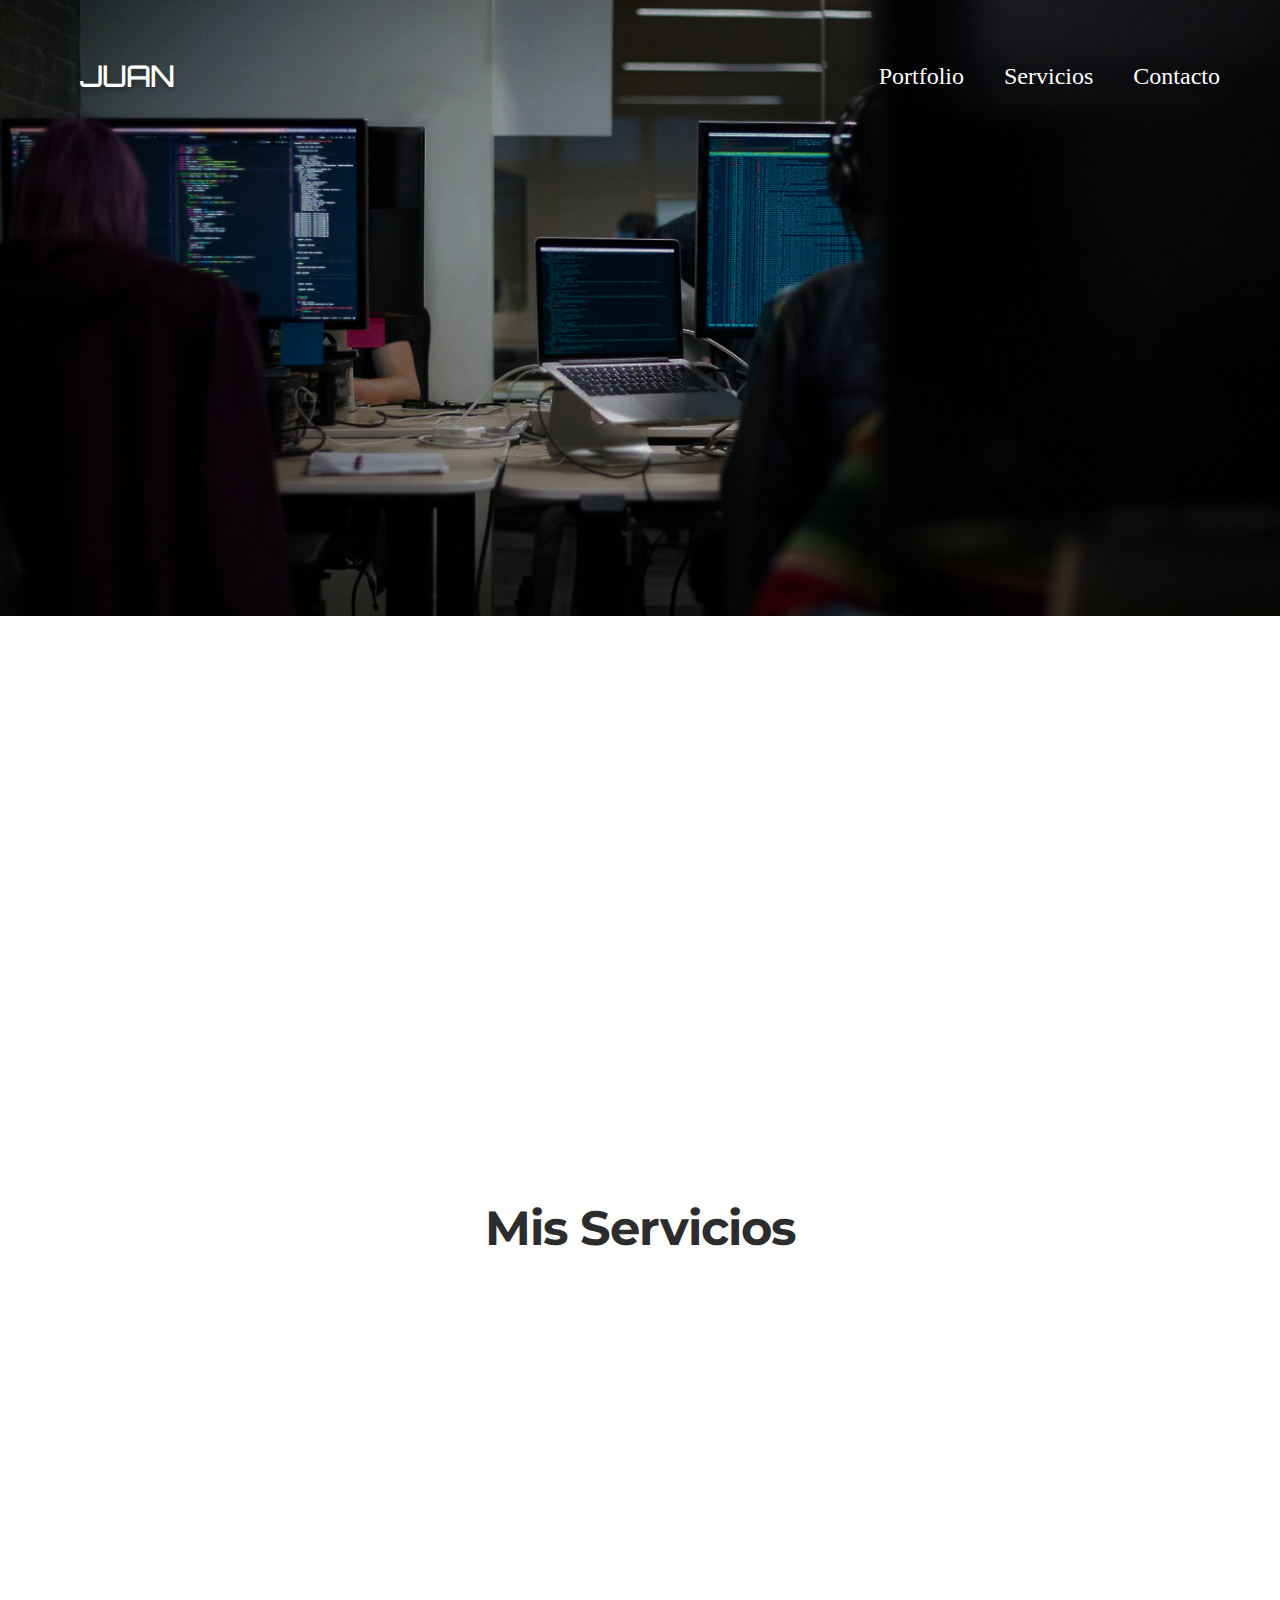
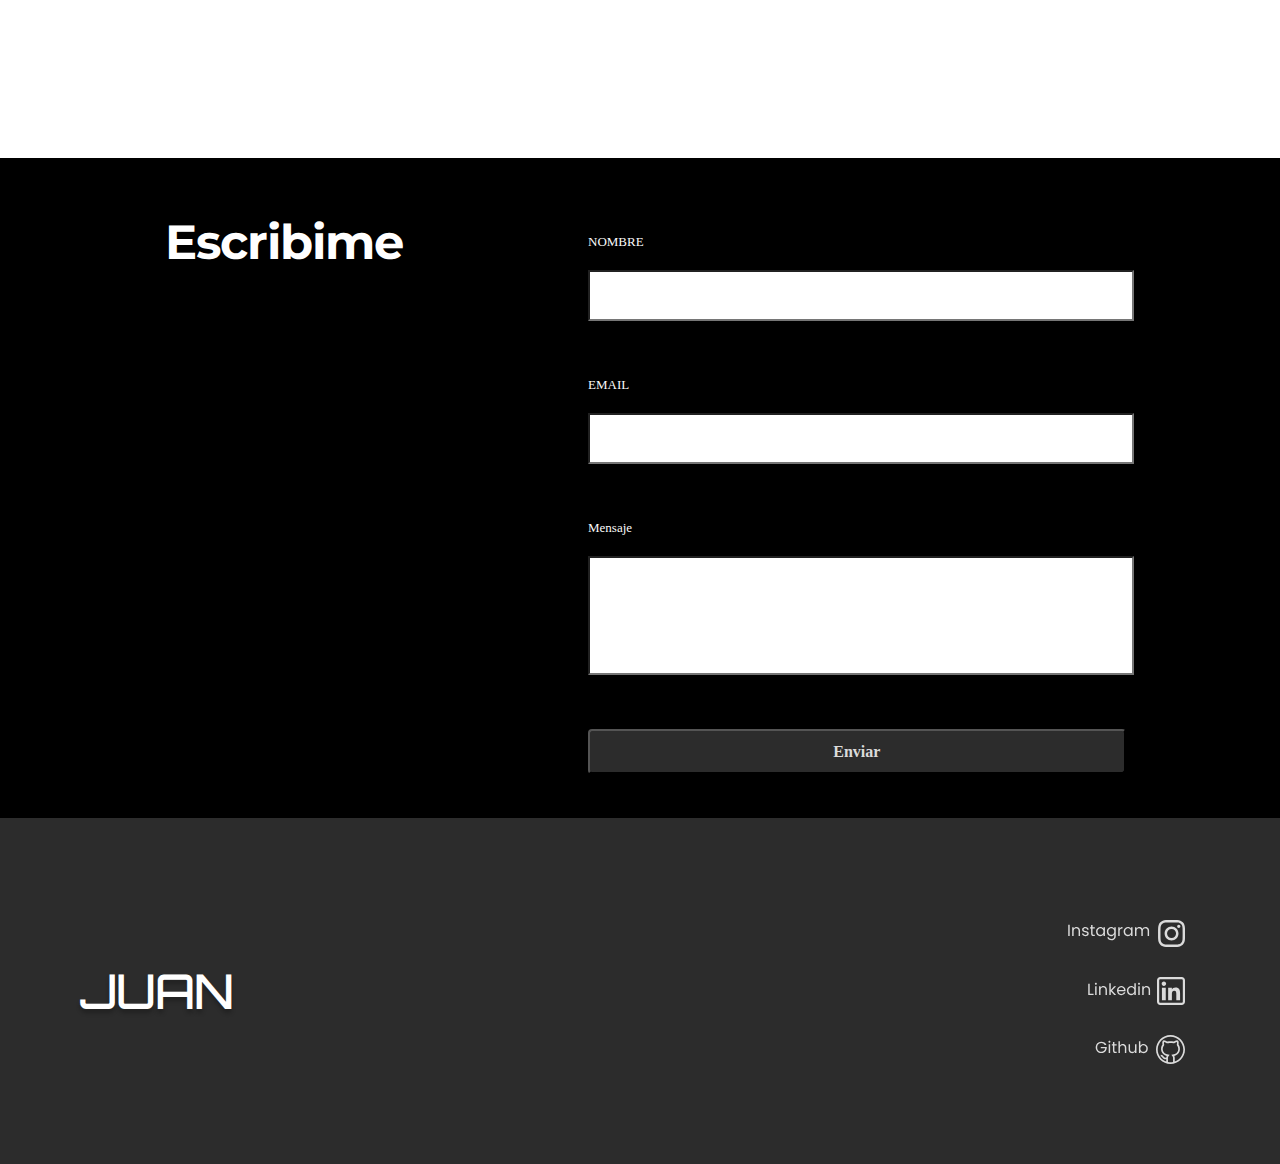
<file: index.html>
<!DOCTYPE html>
<html lang="en">
  <head>
    <meta charset="UTF-8" />
    <meta http-equiv="X-UA-Compatible" content="IE=edge" />
    <meta name="viewport" content="width=device-width, initial-scale=1.0" />
    <title>principal</title>
    
    <link rel="stylesheet" href="./components/header.css" />
    <link rel="stylesheet" href="./components/footer.css" />
    <link rel="stylesheet" href="./pages/servicios.css" />
    <link rel="stylesheet" href="./pages/portfolio.css" />
    <link rel="stylesheet" href="./pages/contacto.css" />
    <link rel="stylesheet" href="./pages/index.css" />
    
    <link rel="preconnect" href="https://fonts.googleapis.com" />
    <link rel="preconnect" href="https://fonts.gstatic.com" crossorigin />
    <link
    href="https://fonts.googleapis.com/css2?family=Montserrat&family=Orbitron&display=swap"
    rel="stylesheet"
    />

  </head>
  
  <script defer src="./pages/index.js"></script>
  <script defer src="./components/header.js"></script>
  <script defer src="./pages/servicios.js"></script>
  <script defer src="./pages/contacto.js"></script>
  <script defer src="./components/footer.js"></script>
  <script defer src="./pages/portfolio.js"></script>
  <body class="todo">
    
    <div class="pagina__principal">
      <div class="pagina__principal__cabecera"></div>
      <div class="pagina__principal__cuerpo"></div>
    </div>
    
    
    <div class="pagina__portfolio"></div>
    <div class="unlugar"></div>
    
    <div class="pagina__mis__servicios">
      <div class="pagina__mis__servicios__titulo__indexhtml">Mis Servicios</div>
      <div class="pagina__mis__servicios__servicios"></div>
    </div>
    
    <div class="pagina__contacto">
      <h1 class="pagina__contacto__titulo__principal">Escribime</h1>
      <form class="pagina__contacto__formulario"></form>
    </div>
    
    <div class="pagina__final"></div>
    
  </body>
  </html>
</file>
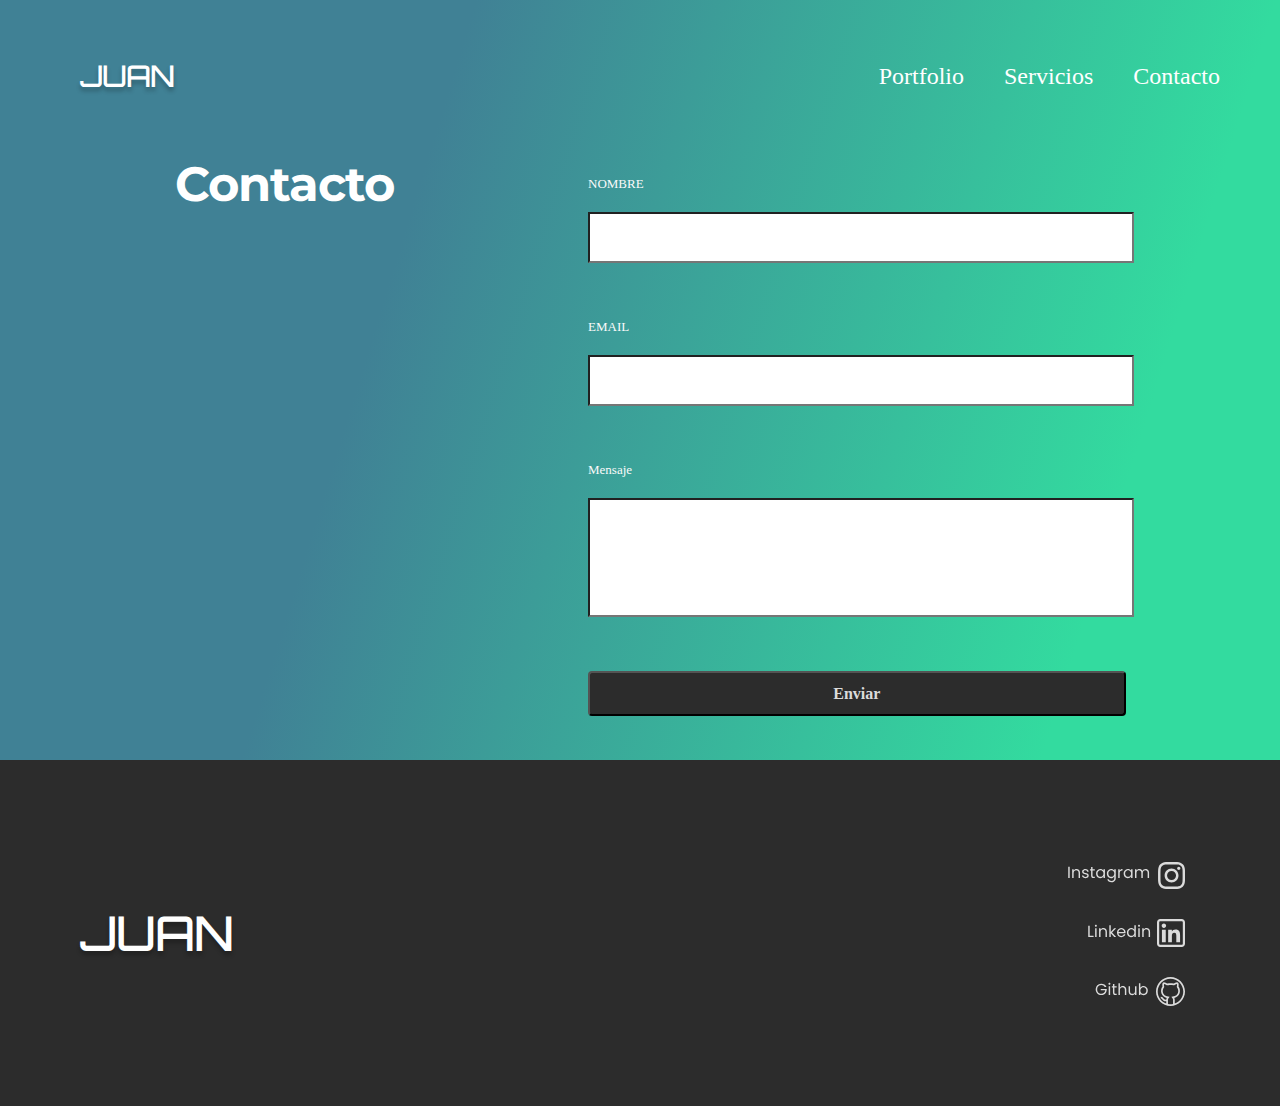
<file: contacto.html>
<!DOCTYPE html>
<html lang="en">
  <head>
    <meta charset="UTF-8" />
    <meta http-equiv="X-UA-Compatible" content="IE=edge" />
    <meta name="viewport" content="width=device-width, initial-scale=1.0" />
    <title>contacto</title>

    <script defer src="./components/header.js"></script>
    <script defer src="./components/footer.js"></script>
    <script defer src="./pages/contacto.js"></script>
    
    <link rel="stylesheet" href="./components/header.css" />
    <link rel="stylesheet" href="./components/footer.css" />
    <link rel="stylesheet" href="./pages/contacto.css" />
    <link rel="preconnect" href="https://fonts.googleapis.com" />
    <link rel="preconnect" href="https://fonts.gstatic.com" crossorigin />
    <link
      href="https://fonts.googleapis.com/css2?family=Montserrat&family=Orbitron&display=swap"
      rel="stylesheet"
    />
  </head>
  <body class="contacto__cuerpo">
    <div class="pagina__principal__cabecera"></div>
    <div class="pagina__contacto">
      <div class="pagina__contacto__titulo__principal">Contacto</div>
      <form class="pagina__contacto__formulario"></form>
    </div>
    </div>
    <div class="pagina__final"></div>
  </body>
</html>
</file>
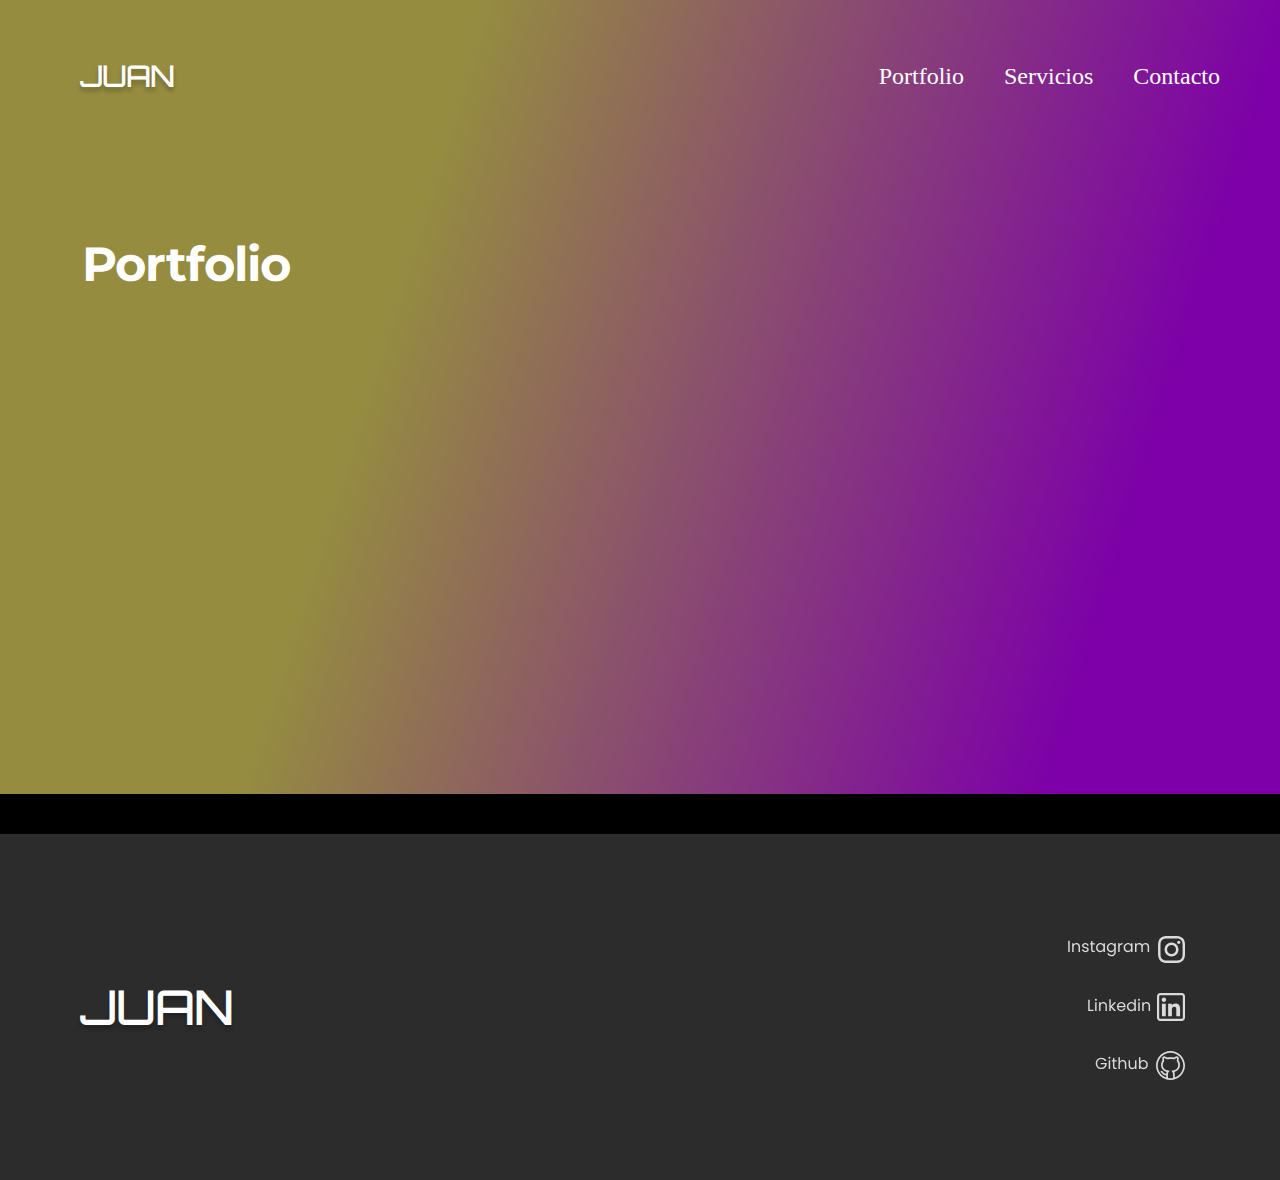
<file: porfolio.html>
<!DOCTYPE html>
<html lang="en">
  <head>
    <meta charset="UTF-8" />
    <meta http-equiv="X-UA-Compatible" content="IE=edge" />
    <meta name="viewport" content="width=device-width, initial-scale=1.0" />
    <title>portfolio</title>

    
    <link rel="stylesheet" href="./components/header.css" />
    <link rel="stylesheet" href="./components/footer.css" />
    <link rel="stylesheet" href="./pages/portfolio.css" />
    <link rel="stylesheet" href="./pages/index.css" />

    <script async src="./pages/index.js"></script>
    <script async src="./components/header.js"></script>
    <script async src="./components/footer.js"></script>
    <script async src="./pages/portfolio.js"></script>

    <link rel="preconnect" href="https://fonts.googleapis.com" />
    <link rel="preconnect" href="https://fonts.gstatic.com" crossorigin />
    <link
      href="https://fonts.googleapis.com/css2?family=Montserrat&family=Orbitron&display=swap"
      rel="stylesheet"
    />
  </head>
  <body class="pagina__portfolio__individual">
    <div class="pagina__principal__cabecera"></div>
    <div class="pagina__portfolio__individual__titulo">Portfolio</div>
    <div class="pagina__portfolio__individual__data"></div>
    <div class="pagina__final"></div>
  </body>
</html>
</file>
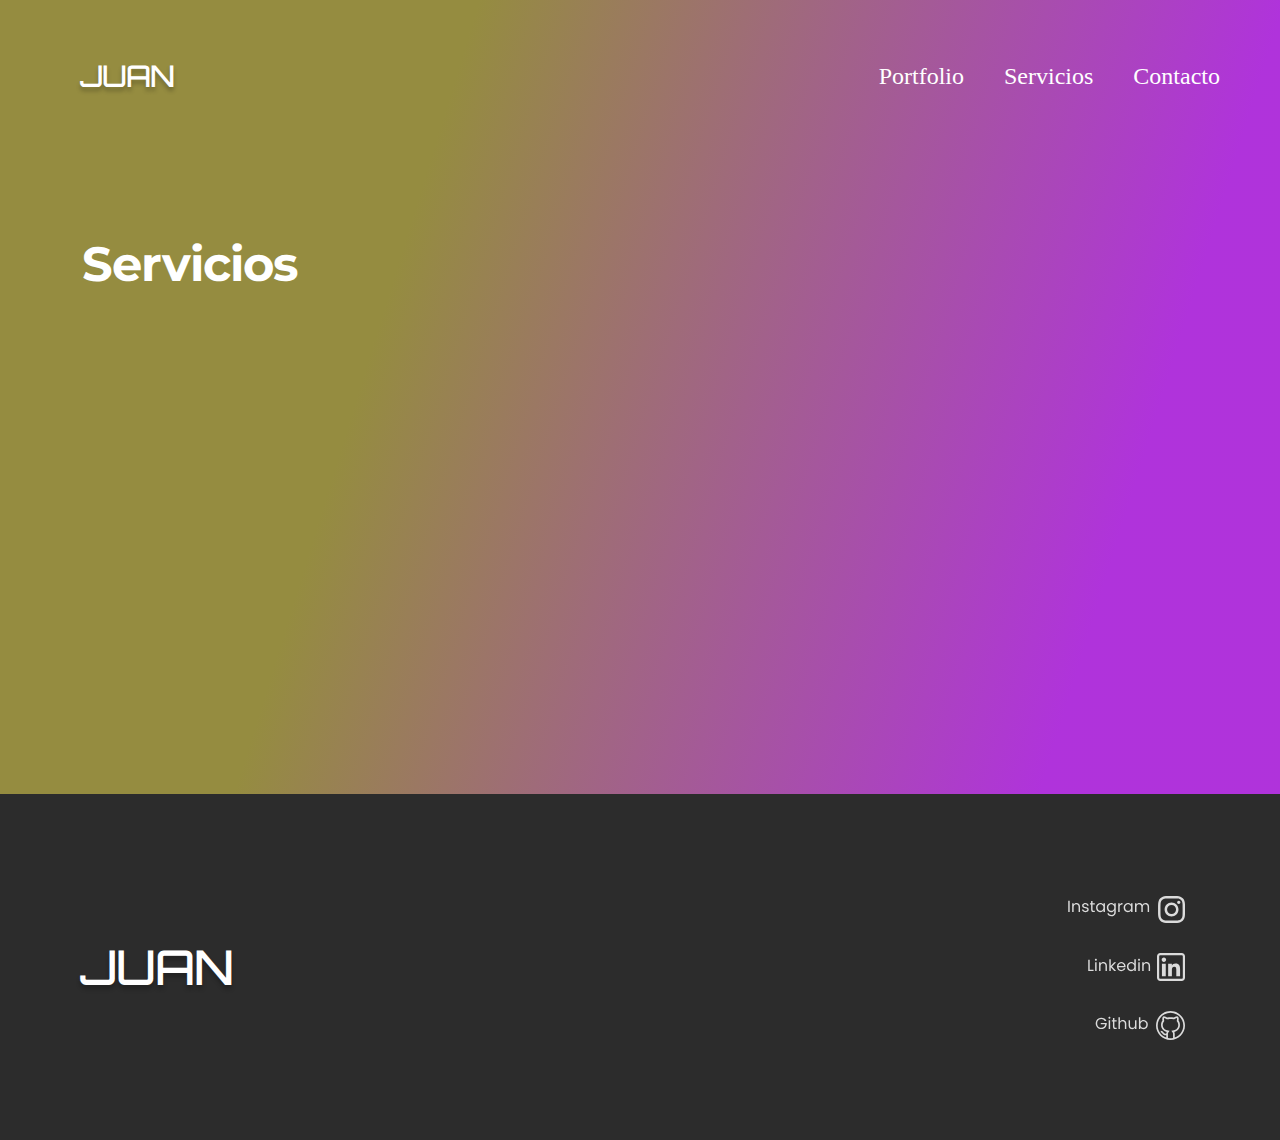
<file: servicios.html>
<!DOCTYPE html>
<html lang="en">
  <head>
    <meta charset="UTF-8" />
    <meta http-equiv="X-UA-Compatible" content="IE=edge" />
    <meta name="viewport" content="width=device-width, initial-scale=1.0" />
    <title>servicios</title>

    <link rel="stylesheet" href="./components/header.css" />
    <link rel="stylesheet" href="./components/footer.css" />
    <link rel="stylesheet" href="./pages/servicios.css" />
    <link rel="stylesheet" href="./pages/index.css" />

    <script defer src="./components/footer.js"></script>
    <script defer src="./components/header.js"></script>
    <script defer src="./pages/index.js"></script>
    <script defer src="./pages/servicios.js"></script>

    <link rel="preconnect" href="https://fonts.googleapis.com" />
    <link rel="preconnect" href="https://fonts.gstatic.com" crossorigin />
    <link
      href="https://fonts.googleapis.com/css2?family=Montserrat&family=Orbitron&display=swap"
      rel="stylesheet"
    />
  </head>
  <body class="pagina__mis__servicios__todo__html">
    <div class="pagina__principal__cabecera"></div>

    <div class="pagina__mis__servicios__html">
        <div class="pagina__mis__servicios__titulo__servicios__html">Servicios</div>
        <div class="pagina__mis__servicios__bloque__mis__servicios__html"></div>
    </div>
    
    <div class="pagina__final"></div>
  </body>
</html>
</file>
<file: components/header.css>
/* Celulares */

@media (max-width: 900px) {
  .pagina__principal__cabecera {
    display: flex;
    flex-direction: row;
    justify-content: space-between;
  }
  .cabecera__marce{

    margin-top: 20px;
  }

  .cabecera__marce__texto {
    margin-left: 30px;
    font-family: "Orbitron";
    font-style: normal;
    font-weight: 500;
    font-size: 30px;
    line-height: 48px;
    letter-spacing: -1px;
    color: #ffffff;
    text-shadow: 0px 4px 4px rgba(0, 0, 0, 0.25);
    text-decoration: none;
  }

  .cabecera__ventana {
    display: block;
  }

  .cabecera__ventana__cerrada__icono {
    display: block;
    margin-right: 30px;
    margin-top: 30px;
    height: 40px;
    width: 40px;
    top: 0px;
    right: 0px;
    left: 0px;
    bottom: 0px;
  }

  .cabecera__ventana__abierta__ventana {
    display: none;
    position: absolute;
    width: 100%;
    height: 667px;
    left: 0px;
    top: 0px;
    background: #161616;
  }

  .cabecera__ventana__abierta__div__icono {
    display: none;
    flex-direction: row-reverse;
    width: 100%;
  }

  .cabecera__ventana__abierta__icono {
    display: none;
    margin-right: 30px;
    margin-top: 30px;
    height: 40px;
    width: 40px;
    top: 0px;
    right: 0px;
    left: 0px;
    bottom: 0px;
  }

  .cabecera__ventana__abierta__parrafo {
    display: none;
    flex-direction: column;
    justify-content: space-evenly;
    align-items: center;
    height: 60%;
  }

  .cabecera__ventana__abierta__texto {
    font-family: "Montserrat";
    font-style: normal;
    font-weight: 700;
    font-size: 48px;
    line-height: 48px;
    text-decoration: none;
    text-align: center;
    letter-spacing: -1px;
    color: #ffffff;
  }
}

/* Escritorio */

@media (min-width: 900px) {
  .pagina__principal__cabecera {
    display: flex;
    flex-direction: row;
    justify-content: space-between;
    margin-left: 86px;
    margin-top: 52px;
    margin-left: 80px;
  }

  .cabecera__marce__texto {
    font-family: "Orbitron";
    font-style: normal;
    font-weight: 500;
    font-size: 30px;
    line-height: 48px;
    letter-spacing: -1px;
    color: #ffffff;
    text-shadow: 0px 4px 4px rgba(0, 0, 0, 0.25);
    text-decoration: none;
  }

  .cabecera__ventana {
    display: block;
  }

  .cabecera__ventana__cerrada__icono {
    display: none;
    margin-right: 30px;
    margin-top: 30px;
    height: 40px;
    width: 40px;
    top: 0px;
    right: 0px;
    left: 0px;
    bottom: 0px;
  }
  
  .cabecera__ventana__abierta__ventana {
    display: flex;
    flex-direction: row;
    justify-content: space-evenly;
    align-items: center;
    width: 100%;
    height: 100%;
    left: 0px;
    top: 0px;
    margin-right: 80px;
  }

  .cabecera__ventana__abierta__div__icono {
    display: none;
    flex-direction: row-reverse;
    width: 100%;
  }

  .cabecera__ventana__abierta__icono {
    display: flex;
    flex-direction: row;
    justify-content: space-evenly;
    margin-right: 30px;
    margin-top: 30px;
    height: 40px;
    width: 40px;
    top: 0px;
    right: 0px;
    left: 0px;
    bottom: 0px;
  }

  .cabecera__ventana__abierta__parrafo {
    display: flex;
    flex-direction: row;
    justify-content: space-evenly;
    align-items: center;
    height: 20%;
  }

  .cabecera__ventana__abierta__texto {
    margin: 20px;
    font-family: "Poppins";
    font-style: normal;
    font-weight: 400;
    font-size: 24px;
    line-height: 36px;
    text-decoration: none;
    color: #ffffff;
  }
}
</file>
<file: components/footer.css>
@media (max-width: 900px) {
  .pagina__final {
    width: 100%;
    height: 500px;
    display: flex;
    flex-direction: column;
    background-color: #2c2c2c;
    align-items: center;
    justify-content: center;
  }

  .footer__todo {
    height: 100%;
    display: flex;
    flex-direction: column;
    justify-content: center;
  }

  .marce-principal {
    font-family: "Orbitron";
    font-style: normal;
    font-weight: 500;
    font-size: 48px;
    line-height: 48px;
    letter-spacing: -1px;
    color: #ffffff;
    text-shadow: 0px 4px 4px rgba(0, 0, 0, 0.25);
  }

  .redessociales-conjunto {
    display: flex;
    flex-direction: column;
    justify-content: space-around;
    align-items: center;
  }

  .redessociales-individual {
    display: flex;
    flex-direction: row;
    padding: 5px;
  }
}

@media (min-width: 900px) {
  .pagina__final {
    display: flex;
    flex-direction: column;
    justify-content: center;
    width: 100%;
    height: 346px;
    background-color: #2c2c2c;
  }

  .footer__todo {
    display: flex;
    flex-direction: row;
    justify-content: space-between;
    height: 100%;
  }

  .marce-principal {
    display: flex;
    flex-direction: column;
    justify-content: center;
    margin: 80px;
    font-family: "Orbitron";
    font-style: normal;
    font-weight: 500;
    font-size: 48px;
    line-height: 48px;
    letter-spacing: -1px;
    color: #ffffff;
    text-shadow: 0px 4px 4px rgba(0, 0, 0, 0.25);
    text-decoration: none;
  }

  .redessociales-conjunto {
    display: flex;
    flex-direction: column;
    justify-content: center;
    align-items: flex-end;
    margin: 80px;
  }

  .redessociales-individual {
    display: flex;
    margin: 10px;
    flex-direction: row;

    padding: 5px;
  }
}
</file>
<file: pages/servicios.css>
/* Celulares */

@media (max-width: 900px) {
  /* --------------------------------*/
  /* Pagina Principal index.html     */
  /* --------------------------------*/

  .pagina__mis__servicios {
    height: 1375px;
    display: flex;
    flex-direction: column;
    justify-content: space-around;
    background-color: white;
    color: black;
  }

  .pagina__mis__servicios__titulo__indexhtml {
    font-family: "Montserrat";
    font-style: normal;
    font-weight: 700;
    font-size: 32px;
    line-height: 39px;
    text-align: center;
    letter-spacing: -2px;
    color: #2c2c2c;
  }

  .pagina__mis__servicios__servicios {
    display: flex;
    flex-direction: column;
    justify-content: space-between;
  }

  .pagina__mis__servicios__bloque__mis__servicios {
    display: flex;
    flex-direction: column;
    justify-content: space-between;
    margin-left: 52px;
    margin-right: 52px;
    margin-bottom: 20px;
  }

  .pagina__mis__servicios__imagen {
    width: 171px;
    height: 112px;
    align-self: center;
  }

  .pagina__mis__servicios__titulo__secundario {
    /* Large Bold */

    font-family: "Poppins";
    font-style: normal;
    font-weight: 700;
    font-size: 24px;
    line-height: 36px;
    /* identical to box height */

    text-align: center;

    /* casi-negro */

    color: #2c2c2c;
  }

  .pagina__mis__servicios__parrafo {
    font-family: "Poppins";
    font-style: normal;
    font-weight: 400;
    font-size: 16px;
    line-height: 24px;
    text-align: center;

    /* casi-negro */

    color: #2c2c2c;
  }

  /* ------------------------------- */
  /* Pagina Principal servicios.html */
  /* ------------------------------- */

  .pagina__mis__servicios__todo__html {
    margin: 0%;
    display: flex;
    flex-direction: column;
    justify-content: space-around;
    background-color: black;
    color: black;
    height: 100%;
  }

  .pagina__mis__servicios__titulo__servicios__html {
    font-family: "Montserrat";
    font-style: normal;
    font-weight: 700;
    font-size: 32px;
    line-height: 39px;
    text-align: center;
    letter-spacing: -2px;
    color: white;
    background: black;
    margin: 50px;
  }

  .pagina__mis__servicios__servicios__html {
    display: flex;
    flex-direction: column;
    justify-content: space-between;
    background-color: black;
    margin: 20px;
  }

  .pagina__mis__servicios__bloque__mis__servicios__html {
    display: flex;
    flex-direction: column;
    justify-content: space-between;
    margin: 20px;
  }

  .pagina__mis__servicios__bloque__mis__servicios_individuales__html {
    display: flex;
    flex-direction: column;
    justify-content: space-between;
    margin: 20px;
  }

  .pagina__mis__servicios__imagen__html {
    display: flex;
    flex-direction: column;
    justify-content: space-between;
    width: 100%;
  }

  .pagina__mis__servicios__titulo__secundario__html {
    font-family: "Poppins";
    font-style: normal;
    font-weight: 700;
    font-size: 24px;
    line-height: 36px;
    text-align: center;
    color: white;
  }

  .pagina__mis__servicios__parrafo__html {
    font-family: "Poppins";
    font-style: normal;
    font-weight: 400;
    font-size: 16px;
    line-height: 24px;
    text-align: center;
    color: white;
  }
}

/* Escritorio */

@media (min-width: 900px) {
  /* Escritorio Pagina Individual */

  .pagina__mis__servicios__todo__html {
    margin: 0%;
    display: flex;
    flex-direction: column;
    justify-content: center;
    height: 100%;
    width: 100%;
    background: linear-gradient(
      107.17deg,
      #958c40 29.35%,
      rgba(156, 0, 210, 0.8) 78.73%
    );
  }

  .pagina__mis__servicios__titulo__servicios__html {
    display: flex;
    flex-direction: column;
    margin-left: 82px;
    font-family: "Montserrat";
    font-style: normal;
    font-weight: 700;
    font-size: 48px;
    line-height: 48px;
    letter-spacing: -1px;
    color: #ffffff;
    height: 554px;
    margin-top: 140px;
  }

  .pagina__mis__servicios__servicios__html {
    display: flex;
    flex-direction: column;
    justify-content: space-between;
  }

  .pagina__mis__servicios__bloque__mis__servicios__html {
    display: flex;
    flex-direction: row;
    justify-content: space-between;
    background-color: black;
  }

  .pagina__mis__servicios__bloque__mis__servicios_individuales__html {
    display: flex;
    flex-direction: column;
    justify-content: space-between;
    margin: 100px;
  }

  .pagina__mis__servicios__imagen__html {
    display: flex;
    flex-direction: column;
    justify-content: space-between;
    width: 100%;
  }

  .pagina__mis__servicios__titulo__secundario__html {
    font-family: "Poppins";
    font-style: normal;
    font-weight: 700;
    font-size: 24px;
    line-height: 36px;
    text-align: center;
    color: white;
  }

  .pagina__mis__servicios__parrafo__html {
    font-family: "Poppins";
    font-style: normal;
    font-weight: 400;
    font-size: 16px;
    line-height: 24px;
    text-align: center;
    color: white;
  }

  /* Escritorio Pagina Total */

  .pagina__mis__servicios {
    background-color: white;
    height: 604px;
  }

  .pagina__mis__servicios__titulo__indexhtml {
    font-family: "Montserrat";
    font-style: normal;
    font-weight: 700;
    font-size: 48px;
    line-height: 48px;
    text-align: center;
    letter-spacing: -1px;
    color: #2c2c2c;
    margin: 50px;
  }

  .pagina__mis__servicios__servicios {
    display: flex;
    flex-direction: row;
    justify-content: space-around;
    margin: 20px;
  }
  .pagina__mis__servicios__bloque__mis__servicios {
    display: flex;
    flex-direction: column;
    justify-content: space-around;
    margin: 20px;
    align-items: center;
    text-align: center;
  }
  .pagina__mis__servicios__titulo__secundario {
    font-family: "Poppins";
    font-style: normal;
    font-weight: 700;
    font-size: 24px;
    line-height: 36px;
    /* identical to box height */

    text-align: center;

    /* casi-negro */

    color: #2c2c2c;
  }

  .pagina__mis__servicios__parrafo {
    font-family: "Poppins";
    font-style: normal;
    font-weight: 400;
    font-size: 16px;
    line-height: 24px;
    text-align: center;

    /* casi-negro */

    color: #2c2c2c;
  }
}
</file>
<file: pages/portfolio.css>
/* Celulares */

@media (max-width: 900px) {
  .pagina__portfolio {
    height: 538px;
    background-color: black;
  }

  .pagina__portfolio__imagen {
    display: none;
  }

  .pagina__portfolio__titulo {
    font-family: Montserrat;
    font-size: 48px;
    font-weight: 700;
    line-height: 48px;
    letter-spacing: -1px;
    text-align: center;
    color: #ffffff;
  }

  .pagina__portfolio__porfolio {
    position: absolute;
    width: 312px;
    height: 193px;
    left: 31px;
    top: 756px;
    font-family: "Poppins";
    font-style: normal;
    font-weight: 400;
    font-size: 16px;
    line-height: 24px;
    color: #fafafa;
  }

  /* Este es el CSS para la pagina movil individual */

  .pagina__portfolio__individual {
    display: flex;
    flex-direction: column;
    background-color: black;
    margin: 0px;
    height: 100%;
  }

  .pagina__portfolio__individual__titulo {
    margin: 15px;
    font-family: "Montserrat";
    font-style: normal;
    font-weight: 700;
    font-size: 48px;
    line-height: 48px;
    text-align: center;
    letter-spacing: -1px;
    color: #ffffff;
  }

  .pagina__portfolio__individual__contenido {
    background-color: black;
  }

  .pagina__mis__portfolios__imagen {
    width: 10%;
    align-self: center;
  }

  .pagina__mis__portfolios__titulo__secundario {
    color: white;
  }
  .pagina__mis__portfolios__parrafo {
    color: white;
  }
  .pagina__portfolio__individual__data {
    display: flex;
    flex-direction: column;
    background-color: black;
    margin: 20px;
    justify-content: space-evenly;
    margin-top: 40px;
  }
  .pagina__mis__servicios__bloque__mis__portfolios {
    margin: 10px;
    display: flex;
    flex-direction: column;
    justify-content: space-evenly;
    background-color: black;
  }

  .pagina__mis__portfolios__imagen {
    width: 100%;
  }
  .pagina__mis__portfolios__titulo__secundario {
    font-family: "Poppins";
    font-style: normal;
    font-weight: 700;
    font-size: 24px;
    line-height: 36px;
    text-align: center;

    /* casi-blanco */

    color: #dbdbdb;
  }

  .pagina__mis__portfolios__parrafo {
    font-family: "Poppins";
    font-style: normal;
    font-weight: 400;
    font-size: 16px;
    line-height: 24px;
    text-align: center;

    /* casi-blanco */

    color: #dbdbdb;
  }

  .pagina__mis__portfolios__url {
    font-family: "Poppins";
    font-style: normal;
    font-weight: 700;
    font-size: 24px;
    line-height: 36px;
    text-align: center;

    /* negativo */

    color: #fc6f50;
  }
}

/* Escritorio */

@media (min-width: 900px) { 

  .pagina__portfolio {
    display: flex;
    flex-direction: column;
    justify-content: space-around;
    height: 538px;
    background-color: white;
  }
  
  .pagina__portfolio__cabecera{
    display: flex;
    flex-direction: row;
    justify-content: space-evenly;
  }
  
  .pagina__portfolio__cabecera__columna__primera{
    display: flex;
    flex-direction: row;
    justify-content: space-evenly;
  }
  
  .pagina__portfolio__imagen {
    width: 85%;
  }
  
  .pagina__portfolio__cabecera__columna__segunda{
    display: flex;
    flex-direction: column;
    justify-content: space-evenly;
  }
  
  .pagina__portfolio__titulo {
    display: flex;
    flex-direction: column;
    font-family: Montserrat;
    font-size: 48px;
    font-weight: 700;
    line-height: 48px;
    letter-spacing: -1px;
    text-align: center;
    color: black;
  }
  
  .pagina__portfolio__porfolio {
    font-family: "Poppins";
    font-style: normal;
    font-weight: 400;
    font-size: 16px;
    line-height: 24px;
    color: black;
  }
  
  .pagina__portfolio__individual {
    background: linear-gradient(107.17deg, #958C40 29.35%, rgba(156, 0, 210, 0.8) 78.73%);
    display: flex;
    flex-direction: column;
    background-color: black;
    margin: 0px;
    height: 100%;
  }

  .pagina__portfolio__individual__titulo {
    
    display: flex;
    flex-direction: column;
    text-align: left;
    margin-left: 82px;
    font-family: "Montserrat";
    font-style: normal;
    font-weight: 700;
    font-size: 48px;
    line-height: 48px;
    letter-spacing: -1px;
    color: #ffffff;
    height: 554px;
    margin-top: 140px;
  }

  .pagina__portfolio__individual__contenido {
    background-color: black;
  }

  .pagina__mis__portfolios__imagen {
    width: 50%;
    align-self: center;
  }

  .pagina__mis__portfolios__titulo__secundario {
    color: white;
  }
  
  .pagina__mis__portfolios__parrafo {
    color: white;
  }

  .pagina__portfolio__individual__data {
    display: flex;
    flex-direction: row;
    flex-wrap: wrap;
    justify-content: space-evenly;
    background-color: black;
    padding: 20px;
  }
  .pagina__mis__servicios__bloque__mis__portfolios {
    display: flex;
    flex-direction: column;
    justify-content: space-evenly;
    background-color: black;
    margin: 30px;
    width: 25%;
  }

  .pagina__mis__portfolios__imagen {
    width: 100%;
  }
  .pagina__mis__portfolios__titulo__secundario {
    font-family: "Poppins";
    font-style: normal;
    font-weight: 700;
    font-size: 24px;
    line-height: 36px;
    text-align: center;

    /* casi-blanco */

    color: #dbdbdb;
  }

  .pagina__mis__portfolios__parrafo {
    font-family: "Poppins";
    font-style: normal;
    font-weight: 400;
    font-size: 16px;
    line-height: 24px;
    text-align: center;

    /* casi-blanco */

    color: #dbdbdb;
  }

  .pagina__mis__portfolios__url {
    font-family: "Poppins";
    font-style: normal;
    font-weight: 700;
    font-size: 24px;
    line-height: 36px;
    text-align: center;

    /* negativo */

    color: #fc6f50;
  }
}
</file>
<file: pages/contacto.css>
/* Celulares */

@media (max-width: 900px) {
  .contacto__cuerpo {
    height: 100%;
    width: 100%;
    margin: 0px;
    background-color: black;
  }

  .pagina__contacto__titulo__principal {
    margin: 30px;
    font-family: "Montserrat";
    font-style: normal;
    font-weight: 700;
    font-size: 48px;
    line-height: 48px;
    /* identical to box height, or 100% */

    text-align: center;
    letter-spacing: -1px;

    color: #ffffff;
    background-color: black;
  }

  .pagina__contacto {
    height: 660px;
    background-color: black;
  }

  .pagina__contacto__formulario {
    margin: 20px;
  }

  .pagina__contacto__formulario__campo__input__nombre {
    width: 100%;
    height: 45px;
    left: 20px;
    background: #ffffff;
  }

  .pagina__contacto__formulario__campo__input__email {
    width: 100%;
    height: 45px;
    left: 20px;
    background: #ffffff;
  }

  .pagina__contacto__formulario__campo__input__mensaje {
    width: 100%;
    height: 113px;
    left: 20px;
    background: #ffffff;
  }

  .pagina__contacto__formulario__campo__titulos {
    font-family: "Poppins";
    font-style: normal;
    font-weight: 400;
    font-size: 13px;
    line-height: 20px;
    color: #fafafa;
  }

  .pagina__contacto__formulario__campo__button {
    font-family: "Poppins";
    font-style: normal;
    font-weight: 700;
    font-size: 16px;
    line-height: 24px;
    text-align: center;
    color: #dbdbdb;
    width: 100%;
    height: 45px;

    background: #2c2c2c;
    border-radius: 4px;
  }
}

/* Escritorio */

@media (min-width: 900px) {

  .contacto__cuerpo {
    height: 100%;
    width: 100%;
    margin: 0px;
    background: linear-gradient(107.17deg, #408195 29.35%, rgba(0, 210, 135, 0.8) 78.73%);
  }

  .pagina__contacto {
    display: flex;
    flex-direction: row;
    justify-content: center;
    height: 660px;
  }

  .pagina__contacto__titulo__principal {
    width: 40%;
    margin: 60px;
    font-family: "Montserrat";
    font-style: normal;
    font-weight: 700;
    font-size: 48px;
    line-height: 48px;
    text-align: center;
    letter-spacing: -1px;
    color: #ffffff;
  }


  .pagina__contacto__formulario {
    width: 60%;
    display: flex;
    flex-direction: column;
    justify-items: flex-start;
    margin: 20px;
    text-align: left;
    align-self: flex-start;
  }

  .pagina__contacto__formulario__campo__input__nombre {
    width: 80%;
    height: 45px;
    left: 20px;
    background: #ffffff;
  }

  .pagina__contacto__formulario__campo__input__email {
    width: 80%;
    height: 45px;
    left: 20px;
    background: #ffffff;
  }

  .pagina__contacto__formulario__campo__input__mensaje {
    width: 80%;
    height: 113px;
    left: 20px;
    background: #ffffff;
  }

  .pagina__contacto__formulario__campo__titulos {
    font-family: "Poppins";
    font-style: normal;
    font-weight: 400;
    font-size: 13px;
    line-height: 20px;
    color: #fafafa;
  }

  .pagina__contacto__formulario__campo__button {
    width: 80%;
    font-family: "Poppins";
    font-style: normal;
    font-weight: 700;
    font-size: 16px;
    line-height: 24px;
    text-align: center;
    color: #dbdbdb;
    height: 45px;
    background: #2c2c2c;
    border-radius: 4px;
  }
}
</file>
<file: pages/index.css>
/* Celulares */

@media (max-width: 900px) {
  .todo {
    display: flex;
    flex-direction: column;
    background-color: black;
    margin: 0px;
    height: 100%;
  }

  .pagina__principal {
    height: 616px;
    background-image: url(./assets/fondo.png);
    background-position: center;
  }

  .pagina__pricipal__titulo__principal {
    font-family: "Montserrat";
    font-style: normal;
    font-weight: 700;
    font-size: 48px;
    line-height: 48px;
    text-align: center;
    letter-spacing: -1px;
    color: #ffffff;
  }

  .pagina__pricipal__titulo__secundario {
    font-family: "Montserrat";
    font-style: normal;
    font-weight: 700;
    font-size: 32px;
    line-height: 39px;
    text-align: center;
    letter-spacing: -2px;
    color: #ffffff;

  }
  
}

/* Escritorio */

@media (min-width: 900px) {
  .todo {
    display: flex;
    flex-direction: column;
    background-color: black;
    margin: 0px;
    height: 100%;
  }

  .pagina__principal {
    height: 616px;
    background-image: url(./assets/fondo.png);
    background-position: center;
  }

  .pagina__principal__cuerpo{
    margin-top: 100px;
  }

  .pagina__pricipal__titulo__principal {
    font-family: "Montserrat";
    font-style: normal;
    font-weight: 700;
    font-size: 48px;
    line-height: 48px;
    text-align: center;
    letter-spacing: -1px;
    color: #ffffff;
  }

  .pagina__pricipal__titulo__secundario {
    font-family: "Montserrat";
    font-style: normal;
    font-weight: 700;
    font-size: 32px;
    line-height: 39px;
    text-align: center;
    letter-spacing: -2px;
    color: #ffffff;

  }
 
}
</file>
